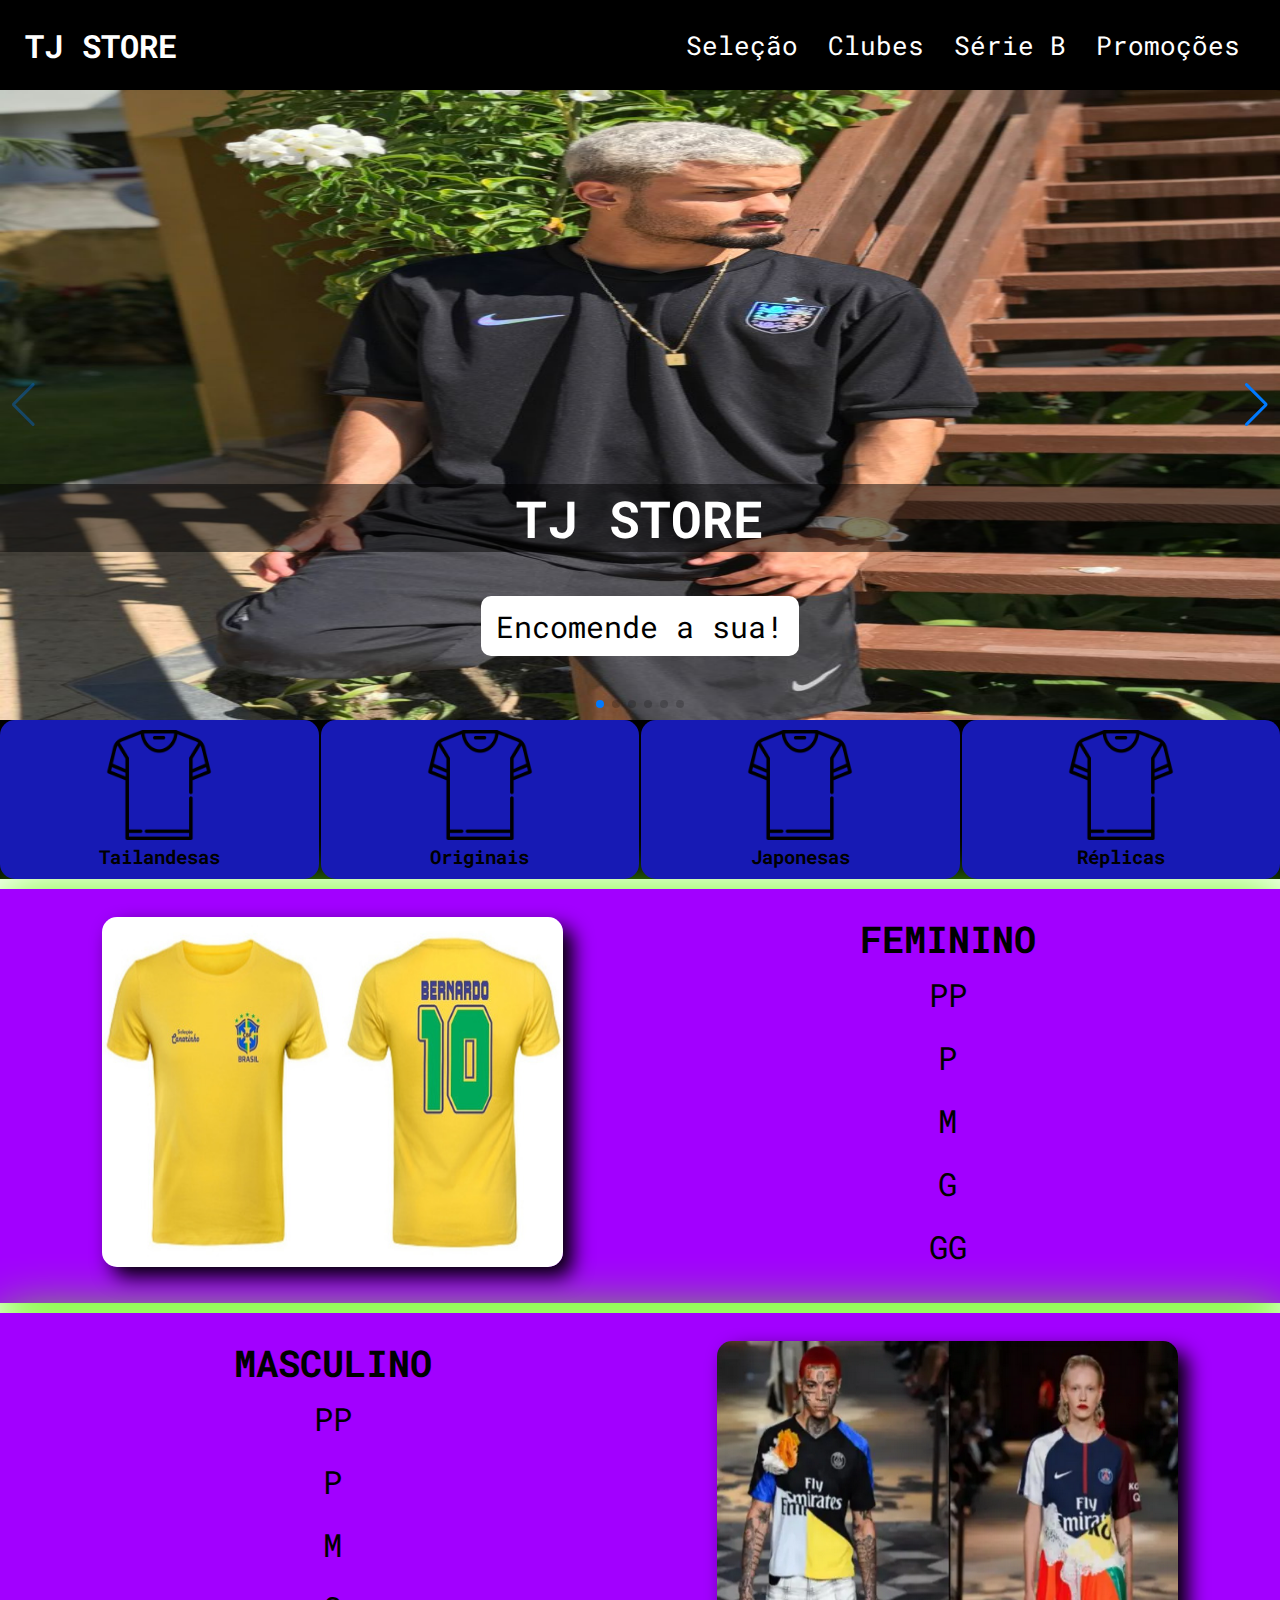
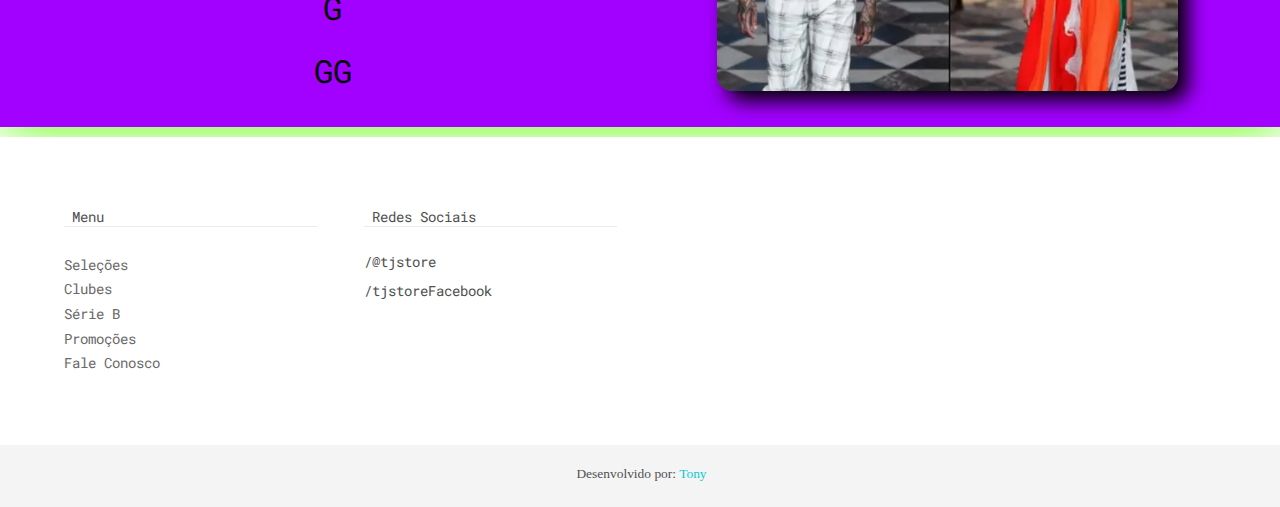
<file: index.html>
<!DOCTYPE html>
<html lang="pt-br">

<head>
    <meta charset="UTF-8" />
    <meta http-equiv="X-UA-Compatible" content="IE=edge" />
    <meta name="viewport" content="width=device-width, initial-scale=1.0" />
    <link rel="icon" type="image/x-icon" href="img/all star.jpeg">
    <link rel="stylesheet" href="https://fonts.googleapis.com/css2?family=Material+Symbols+Outlined:opsz,wght,FILL,GRAD@48,400,0,0" />
    <link rel="stylesheet" href="https://cdn.jsdelivr.net/npm/swiper/swiper-bundle.min.css" />
    <link rel="stylesheet" href="css/footer.css">
    <link rel="stylesheet" href="css/header.css">
    <link rel="stylesheet" href="css/main.css">
    <link rel="stylesheet" href="css/reset.css">
    <link rel="stylesheet" href="css/responsitivo.css">
    <title>TJ STORE</title>
</head>

<body>
    <header class="header">
        <h1 class="logo-txt">TJ STORE</h1> <i class="fi fi-rr-heart"></i>

        <div>
            <span id="icone-menu" class="material-symbols-outlined">MENU</span>
        </div>
        <nav class="menu">
            <ul class="lista-menu">
                <li class="item-menu">
                    <a href="#selecao" class="link-menu">Seleção</a>
                </li>
                <li class="item-menu">
                    <a href="#clubes" class="link-menu">Clubes</a>
                </li>
                <li class="item-menu">
                    <a href="#serieb" class="link-menu">Série B</a>
                </li>
                <li class="item-menu">
                    <a href="#promocoes" class="link-menu">Promoções</a>
                </li>
            </ul>
        </nav>


       





    </header>
    <main>
        <section class="carrossel" id="carrossel">
            <!-- Swiper -->
            <div class="swiper mySwiper">
                <div class="swiper-wrapper">
                    <div class="swiper-slide">
                        <img src="img/img1.jpg" alt="">
                    </div>
                    <div class="swiper-slide">
                        <img src="img/img5.jpg" alt="">
                    </div>
                    <div class="swiper-slide">
                        <img src="img/img2.png" alt="">
                    </div>
                    <div class="swiper-slide">
                        <img src="img/img3.jpg" alt="">
                    </div>
                    <div class="swiper-slide">
                        <img src="img/img4.jpg.crdownload" alt="">
                    </div>
                    <div class="swiper-slide">
                        <img src="img//img6.jpg" alt="">
                    </div>
                </div>
                <div class="swiper-button-next"></div>
                <div class="swiper-button-prev"></div>
                <div class="swiper-pagination"></div>
            </div>
            <h2 class="titulo-carrossel">TJ STORE</h2>
            <a href="https://api.whatsapp.com/send?phone=5592994477412&text=Gostaria%20de%20fazer%20um%20pedido!    " class="link-carrossel">Encomende a sua!</a>

        </section> <!-- final do carrossel -->

        <section class="kit">
            <div class="div-kit">
                <img src="img/icone.png" alt="" class="img-kit">
                <h3 class="titulo-kit">Tailandesas</h3>
            </div>
            <div class="div-kit">
                <img src="img/icone.png" alt="" class="img-kit">
                <h3 class="titulo-kit">Originais</h3>
            </div>
            <div class="div-kit">
                <img src="img/icone.png" alt="" class="img-kit">
                <h3 class="titulo-kit">Japonesas</h3>
            </div>
            <div class="div-kit">
                <img src="img/icone.png" alt="" class="img-kit">
                <h3 class="titulo-kit">Réplicas</h3>
            </div>
        </section>
        <section class="tenis">
            <div class="div-tenis">
                <img src="img/img6.jpg" alt="" class="img-tenis">
            </div>
            <div class="div-tenis" id="feminino">
                <h3>FEMININO</h3>
                <ul>
                    <li>PP</li>
                    <li>P</li>
                    <li>M</li>
                    <li>G</li>
                    <li>GG</li>
                </ul>
            </div>
        </section>
        <section class="tenis" id="masculino">
            <div class="div-tenis" style="order:2;">
                    <img src="img/img2.png" alt="" class="img-tenis">
            </div>
            <div class="div-tenis">
                <h3>MASCULINO</h3>
                <ul>
                    <li>PP</li>
                    <li>P</li>
                    <li>M</li>
                    <li>G</li>
                    <li>GG</li>
                </ul>
            </div>
        </section>



    </main>
    <footer class="main_footer container">
      
        <div class="content">
            <div class="colfooter">
                
                <div class="titleFooter"> <span class="icon icon-world"></span> Menu</div>
                <ul>
                
                  <li><a href="#" title="Página Inícial">Seleções</a></li>
                  <li><a href="#" title="Html5">Clubes</a></li>
                  <li><a href="#" title="Css3">Série B</a></li>
                  <li><a href="#" title="jQuery">Promoções</a></li>
                  <li><a href="#" title="Fale Conosco">Fale Conosco</a></li>
                
                </ul>
            </div><!--Col Footer 1-->        
            <div class="colfooter">
               
              <div class="titleFooter"> <span class="icon icon-share-outline"></span> Redes Sociais</div>  
              <a href="#" class="redesocial"><span> <i class="icon icon-facebook"></i> /@tjstore</span></a>                      
              <a href="#" class="redesocial"><span> <i class="icon icon-twitter"></i> /tjstoreFacebook</span></a>                      
            </div><!--Col Footer 2-->
            <div class="colfooter">
               
              
            </div><!--Col Footer 4-->
            <div class="clear"></div>
        
        </div><!--Contant-->
        <div class="main_footer_copy">
            
            <p class="by"><i class="icon icon-heart-3"></i> Desenvolvido por: <a href="#" title="Seu nome">Tony</a></p>
        
        </div>
    </footer>
            

    <!-- Swiper JS -->
    <script src="https://cdn.jsdelivr.net/npm/swiper/swiper-bundle.min.js"></script>

    <!-- Initialize Swiper -->
    <script>
        var swiper = new Swiper(".mySwiper", {
            spaceBetween: 30,
            centeredSlides: true,
            autoplay: {
                delay: 2500,
                disableOnInteraction: false,
            },
            pagination: {
                el: ".swiper-pagination",
                clickable: true,
            },
            navigation: {
                nextEl: ".swiper-button-next",
                prevEl: ".swiper-button-prev",
            },
        });
    </script>

    <script>
        const menu = document.getElementById("icone-menu");
        const link = document.getElementsByClassName("item-menu");

        menu.addEventListener("click",()=>{
            for (i = 0; i <= link.length; i++){
                link[i].classList.toggle("ativar");
            }
        });
    </script>
</body>

</html>
</file>
<file: css/footer.css>
.main_footer { 
  background-color:#ffffff; 
  color:#fff; 
  font-size:0.875em; 
}
.main_footer .content { float:left; width:90%; margin:0 5%; padding: 5em 0; }
.container { float:left; width:100%; }
.colfooter { 
  width:100%; 
  height:auto; 
  float:left; 
  margin-bottom:2em;
}
.colfooter ul        { width:100%; float:left; }
.colfooter ul li     { padding:0.2em 0em; }
.colfooter ul li a   { text-decoration:none; color:#696969; font-size:1em; transition:0.2s; }
.colfooter ul li a i { font-size:0.5em; }
.colfooter ul li a:hover { color:#d10a0a; transition:0.2s; }
.titleFooter { 
  border-bottom:1px solid #eaeaea;
  color:#505050;  
  margin-bottom:25px; 
  padding-bottom:0; 
   
}
.titleFooter span { 
  display: inline-block; 
  font-family:'open_sansregular'; 
  font-size:1.3em; 
  font-weight:900; 
  color:#505050;
  margin-top:0; 
  margin-bottom:0; 
}
.titleFooter span::after {
 content:'';
 display:block;
 position:relative;
 top:1px;
 width:100%;
 height:4px;
 border-radius:6px; 
 background-color:#505050;
}
.colfooter p  { font-family:'open_sanslight'; color:#505050; font-size:1em; height:25px; } 
.colfooter .redesocial { 
  
  color: #505050;
  float: left;
  text-decoration: none;
  display: block;
  width: 100%;
  margin-bottom: 10px;
  transition:0.2s;
}
.colfooter .redesocial:hover { 
  
  color: #0acbd1;
  transition:0.2s;
}
/*Formulário*/
.my-formulario { 
    width:100%;
    float:left;  
}
.label{ 
    float:left; 
    width:100%; 
    margin-bottom:5px; 
    position:relative; 
}
input[type="text"],textarea{ 
    font-family:'open_sansregular';
    font-size:1em; 
    color: #505050; 
    width: 100%; 
    box-sizing:border-box;
    outline:none; 
}
.effect-line:focus { color:#33dbdf; }
.effect-line {
    border:0; 
    padding:7px 0; 
    border-bottom:1px solid #f0f0f0;
}
.effect-line ~ .focus-border{
    position:absolute; 
    bottom:0; 
    left:0; 
    width:0; 
    height:2px; 
    background-color: #33dbdf; 
    transition: 0.4s;}
.effect-line:focus ~ .focus-border{ width:100%; transition:0.4s; }
.btn-enviar { 
    
    width: 80px;
    float: left;
    margin-top:5px; 
    background:transparent;
    color: #505050;
    border:1px #505050 solid;
    cursor: pointer; 
    padding: 0.3em 0em;
    border-radius:3px;  
    font-size: 1.2em;
    font-family:'open_sansregular';
    transition:0.2s; 
}
.btn-enviar:hover { background-color:#33dbdf; color:#ffffff; border:1px #33dbdf solid; transition:0.2s; }
.main_footer_copy { background-color:#f4f4f4; width:100%; float:left; text-align:center; padding:1.5em 0em; }
.main_footer_copy p { font-family:'open_sanslight'; font-size:1em; color:#505050; height:20px; }
.main_footer_copy .m-b-footer   { margin-bottom:0.5em; }
.main_footer_copy .by   { font-size:0.96em; }
.main_footer_copy .by a       { color:#0acbd1; text-decoration:none; transition:0.2s;}
.main_footer_copy .by a:hover { text-decoration:underline; transition:0.2s;}
.main_footer_copy .by i { font-size:0.96em; margin-right:3px; color:#e82626; }
/*Responsivo*/
/*960PX BREAKPOINT*/
@media (min-width:60em){
.colfooter  { width:22%; margin-right:4%; margin-bottom:0; }
.colfooter:nth-of-type(4n+0){ margin-right:0; border-right:0;}
}
</file>
<file: css/header.css>
.header {
    min-height: 10vh;
    width: 100vw;
    background-color: black;
    color: white;
    display: flex;
    justify-content: space-between;
    align-items: center;
    padding: 10px 25px;
}

.lista-menu {
    display: flex;
    list-style-type: none;
    font-size: 1.3rem;
}

.item-menu {

    padding: 10px 15px;
}

.link-menu {
    text-decoration: none;
    color:  white;
    font-size: 1.6rem;
    text-decoration-style: solid;
}

#icone-menu {
    font-size: 2rem;
    display: none;
}
</file>
<file: css/main.css>
.carrossel{
    width: 100%;
    height: 70vh;
    position: relative;
}
.titulo-carrossel{
    position: absolute;
    top: 68%;
    left: 50%;
    transform: translate(-50%, -50%);
    z-index:2;
    width: 100%;
    text-align: center;
    font-size: 3.2rem;
    color: #fff;
    background-color: rgb(0, 0, 0, 0.5);
}
.swiper {
    width: 100%;
    height: 100%;
}

.swiper-slide {
    text-align: center;
    font-size: 18px;
    background: #fff;
}

.swiper-slide img {
    display: block;
    width: 100%;
    height: 100%;
    object-fit: fill;
    object-position: 50% 50%;
}
.link-menu:hover,.link-carrossel:hover{
    background-color: aquamarine;
}

.link-carrossel{
    text-decoration: none;
    color:black;
    font-size: 1.9rem;
    background-color: white;
    border-radius: 10px;
    padding: 10px 15px;
    position: absolute;
    top: 85%;
    left: 50%;
    transform: translate(-50%,-50%);
    z-index:3;
} .kit{
    width: 100%;
    display: grid;
    grid-template-columns: repeat(4,1fr);
    grid-template-rows: auto;
    gap: 2px;
    align-items:center;
    justify-content:center;
    background-color:black;
}
.div-kit{
    background-color: rgb(23, 26, 180);
    width: 100%;
    height: 100%;
    padding: 10px;
    text-align: center;
    border-radius: 15px;
}
.img-kit{
    width: 110px;
    height: 110px;
}
.titulo-kit{
    
    color: black;
}
.tenis{
    width: 100%;
    display: grid;
    grid-template-columns: repeat(2,1fr);
    grid-template-rows: auto;
    align-items: center;
    justify-content: center;
    background-color: rgb(162, 0, 255);
    padding: 25px;
    margin: 10px 0px;
    box-shadow: 2px 2px 50px rgb(101, 250, 15);
    color: rgb(0, 0, 0);
}
.div-tenis{
    text-align: center;
    font-size: 2.0rem;
}
.div-tenis ul{list-style-type: none;}
.div-tenis ul li{padding: 10px 0px; text-transform:capitalize;}

.img-tenis{
    width: 75%;
    height: 350px;
    object-fit: fill;
    border-radius: 15px;
    box-shadow: 10px 10px 20px black;
}
</file>
<file: css/responsitivo.css>
@media screen  and (max-width:768px){
    .header{flex-direction: column; width: 100%;}
    .lista-menu{flex-direction: column;text-align: center;}
    #icone-menu{display: block;}
    .item-menu{display: none;}
    .ativar{display: block;}
    .item-menu:hover{background-color: aquamarine; 
        width:100vw ; color: black;  
    }
    .link-menu:hover{color: black;}
    #icone-menu:hover{background-color: aqua;}
    .carrosel{width: 100%; height: 50vh; position: relative;}
    .link-carrossel{top: 50%;}
    .kit,.bolos{grid-template-columns: 1fr;}
    .footer{flex-direction: column; justify-content: center; height: auto;}
 }
</file>
